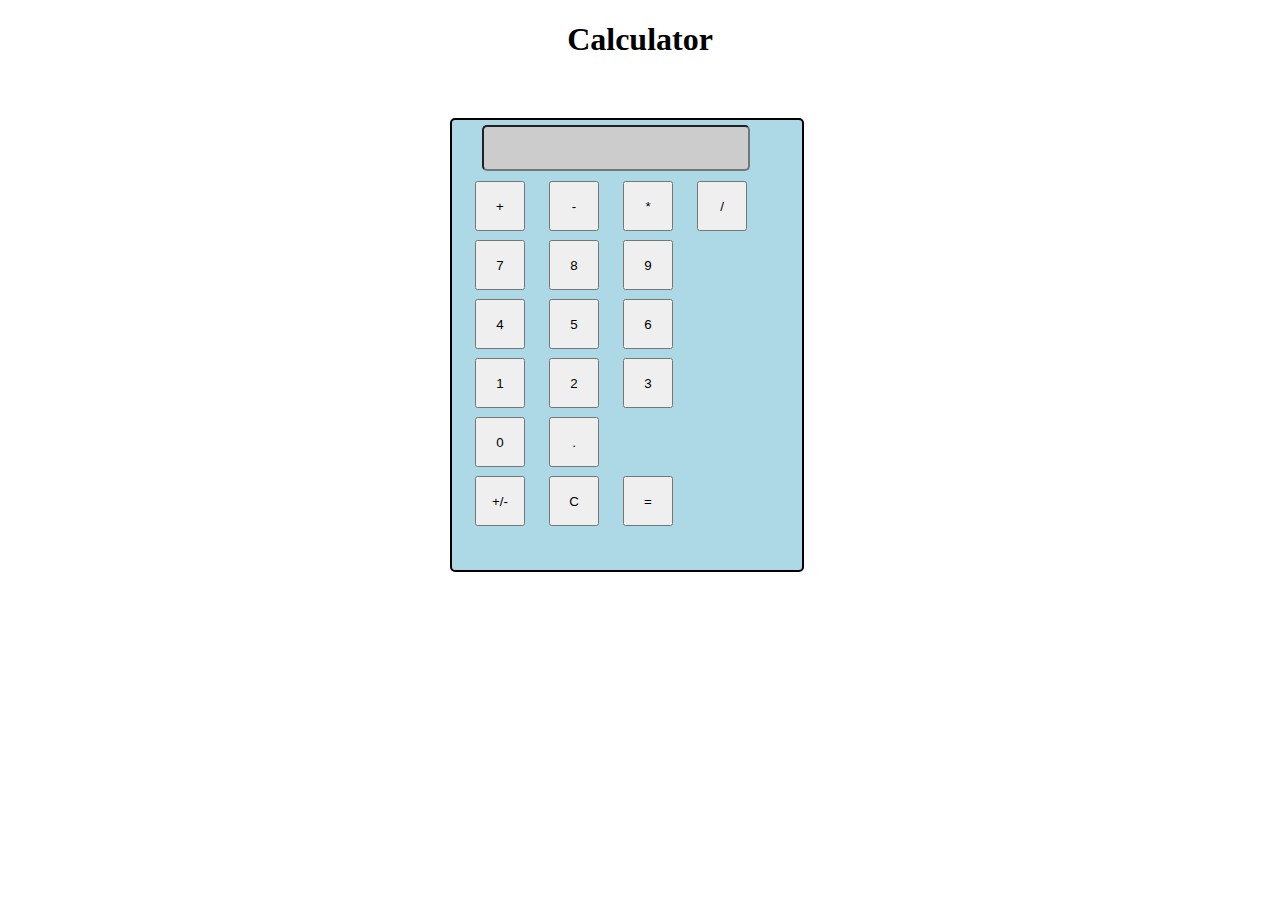
<file: index.html>
<!DOCTYPE html>
<html lang="en">
  <head>
    <meta charset="utf-8">
    <meta http-equiv="X-UA-Compatible" content="IE=edge">
    <meta name="viewport" content="width=device-width, initial-scale=1">
    <title>Mocha Spec Runner</title>
    <link rel="stylesheet" href="bower_components/mocha/mocha.css">
    <link rel="stylesheet" href="main.css">
  </head>
  <body>
	<h1> Calculator </h1>
     <section class="calc">
     
	    <table >
      <tr class="display">
				<input id="displayoutput">
      </tr>
       <section id="button">
      <tr class="operators"> 
			  <td><button class='operator'>+</button></td>
			  <td><button class='operator'>-</button></td>
			  <td><button class='operator'>*</button></td>
			  <td><button class='operator'>/</button></td>
      </tr>
      <tr class="numbers">
			  <td><button class='num'>7</button></td>
			  <td><button class='num'>8</button></td>
			  <td><button class='num'>9</button></td>
      </tr>  
      <tr>
			  <td><button class='num'>4</button></td>
			  <td><button class='num'>5</button></td>
			  <td><button class='num'>6</button></td>
      </tr>  
	  <tr>
			  <td><button class='num'>1</button></td>
			  <td><button class='num'>2</button></td>
			  <td><button class='num'>3</button></td>
      </tr>  
	  <tr>
			  <td><button class='num'>0</button></td>
			  <td><button class='num'>.</button></td>
  	  </tr>
      <tr class="helpers">
			  <td><button class='helper'>+/-</button></td>
			  <td><button class='helper'>C</button></td>
			  <td><button class='helper'>=</button></td>
      </tr>  
      </tr>    
	</table> 
	</section>            
    </section>
      <script src="bower_components/jquery/dist/jquery.js"></script>
      <script src="main.js"></script>
      <script src="bower_components/lodash/dist/lodash.js"></script>
  </body>
</html>
</file>
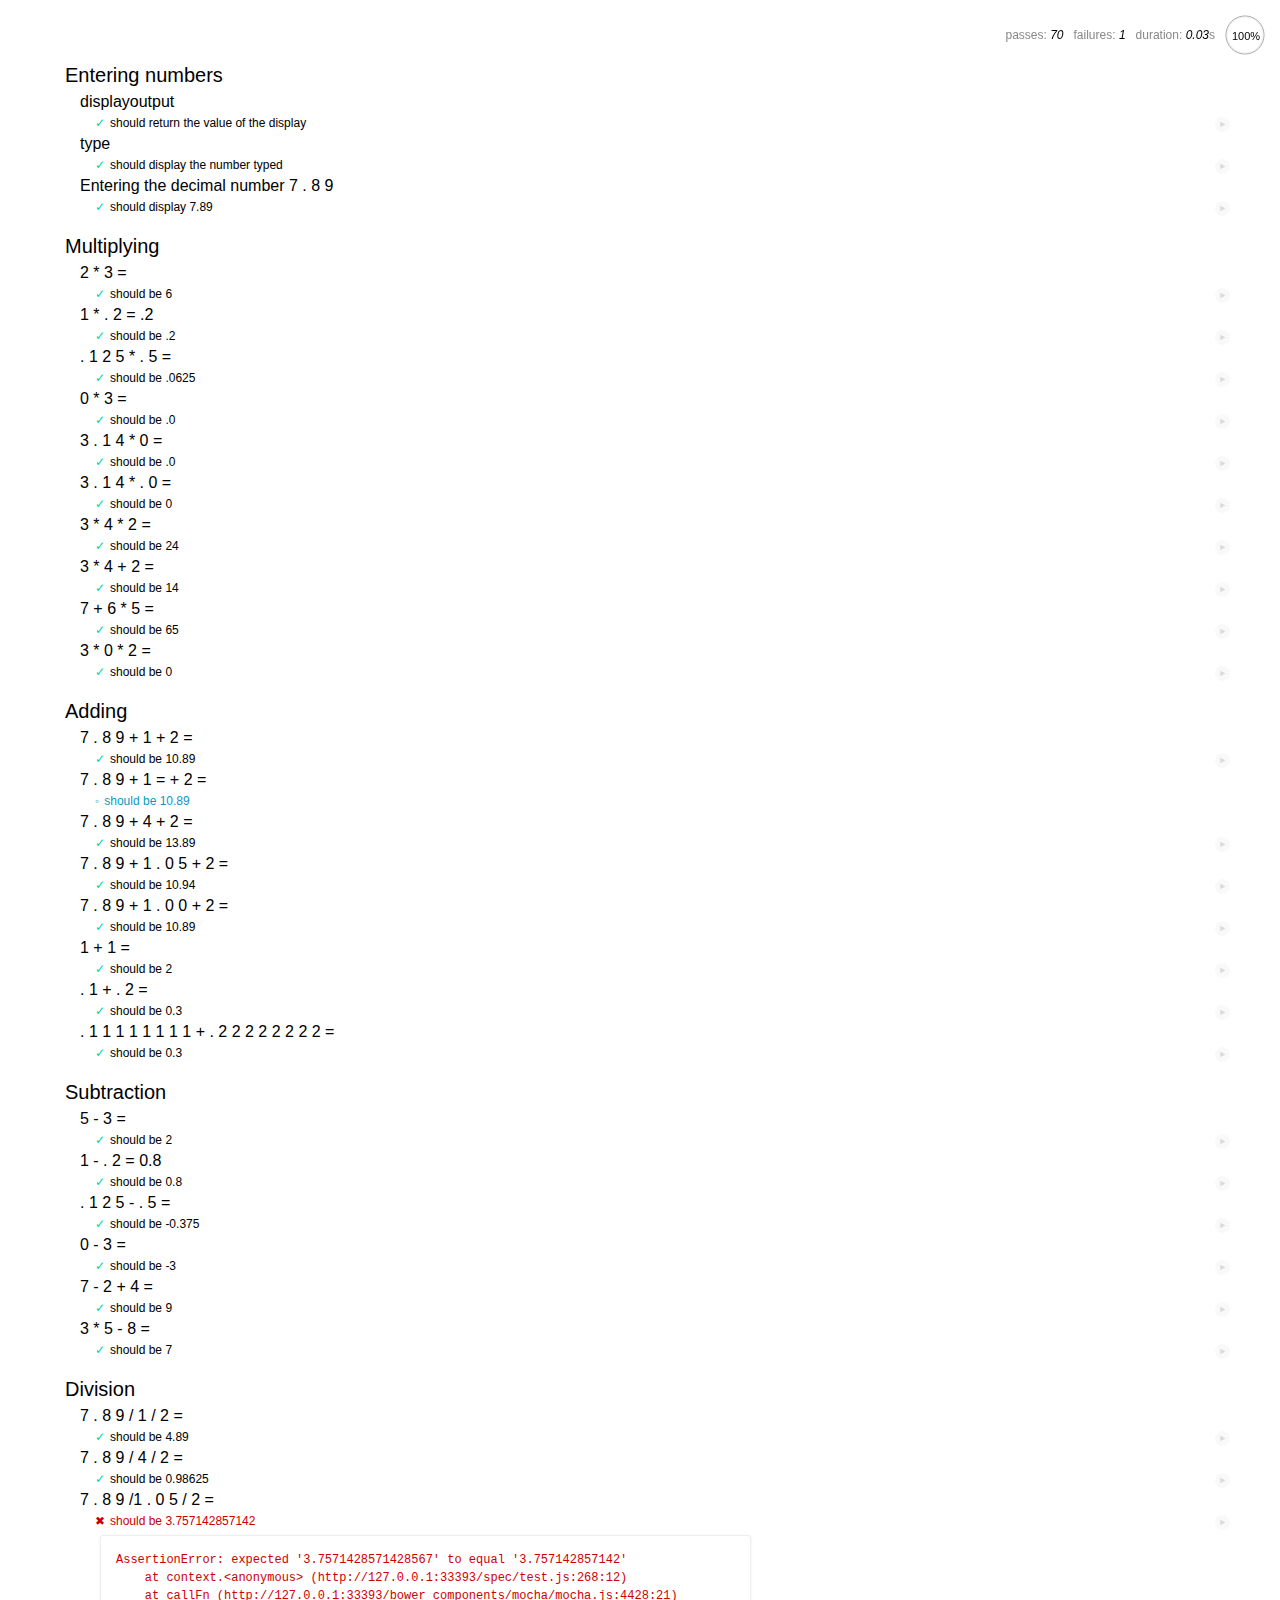
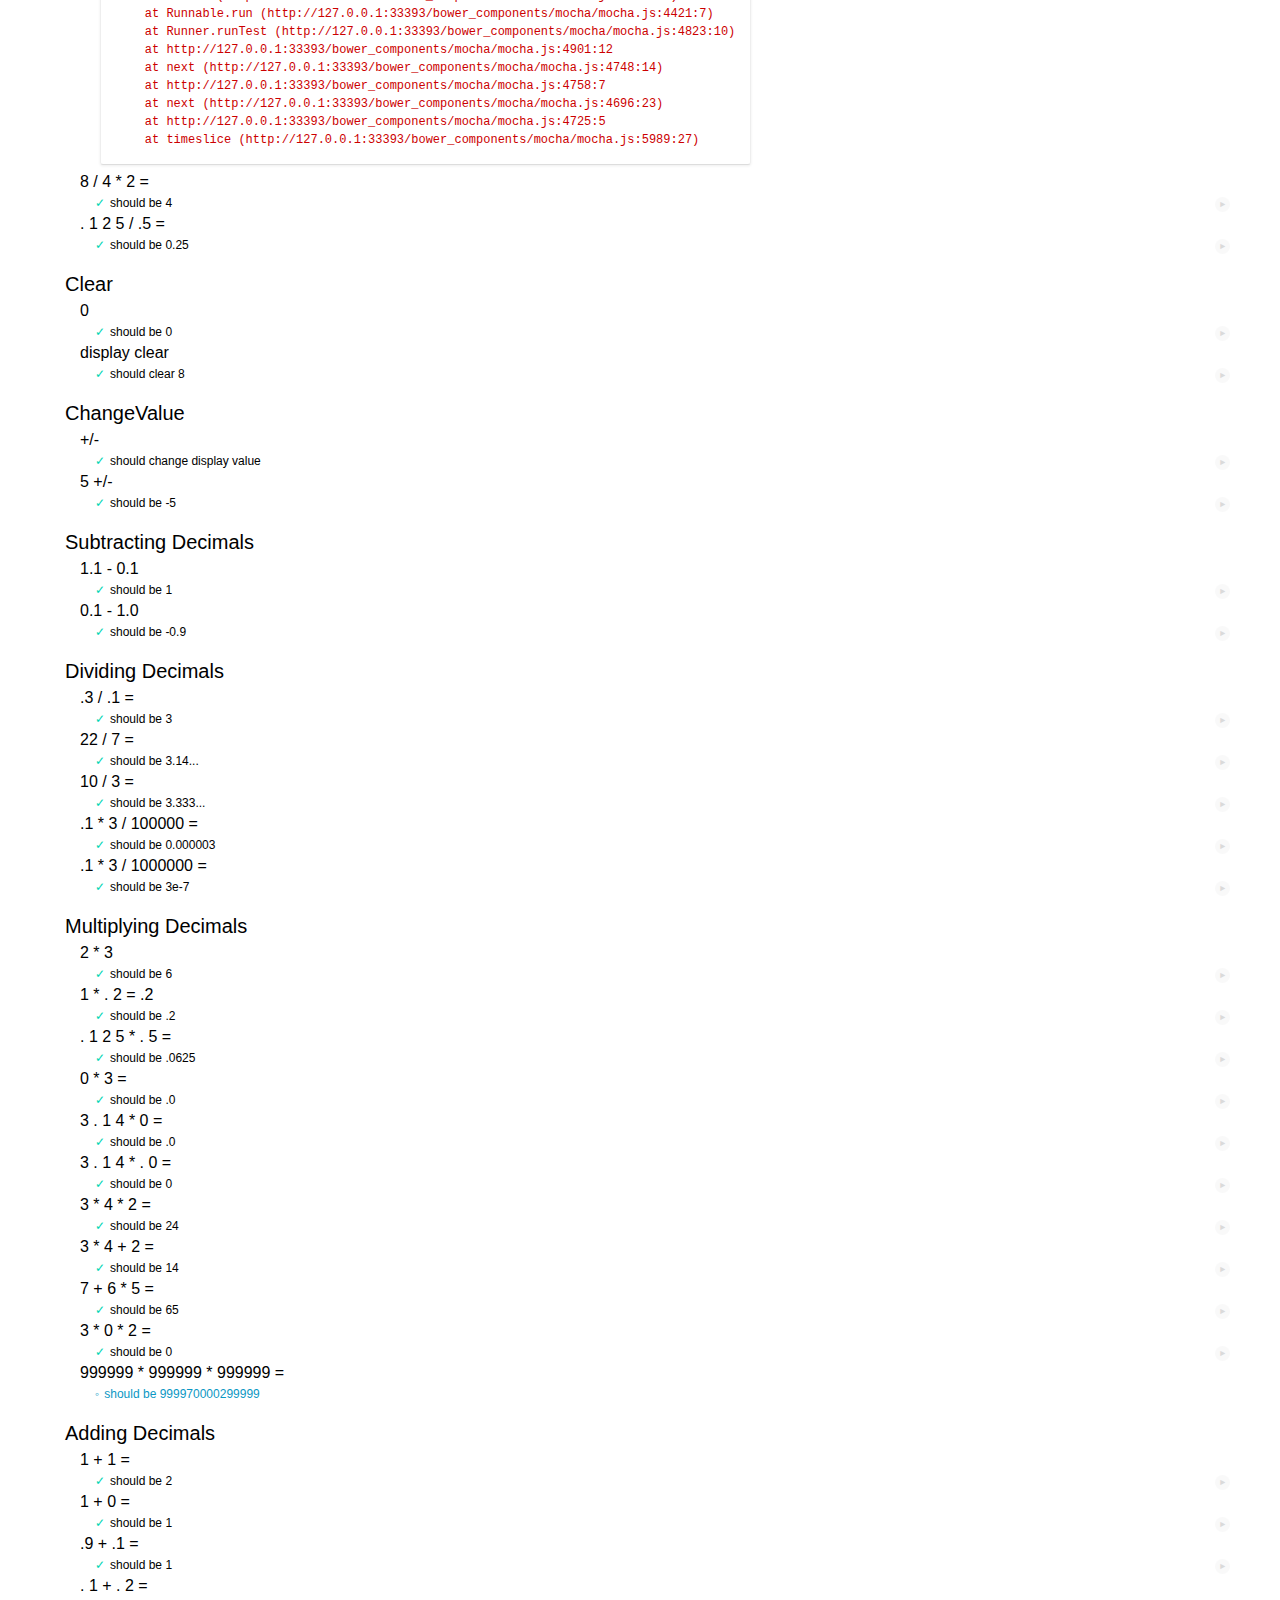
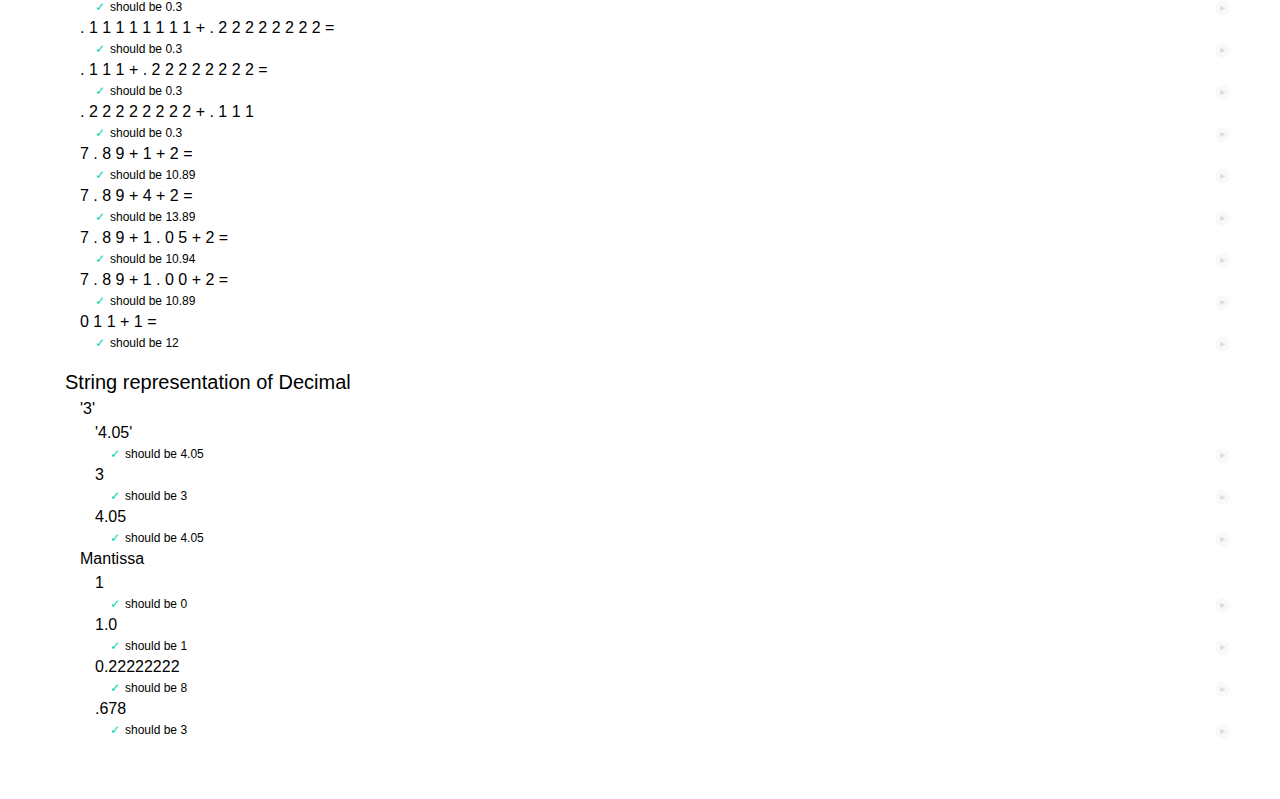
<file: spec/test.html>
<!doctype html>
<html lang="en">
  <head>
    <meta charset="utf-8">
    <meta http-equiv="X-UA-Compatible" content="IE=edge">
    <meta name="viewport" content="width=device-width, initial-scale=1">
    <title>Mocha Spec Runner</title>
    <link rel="stylesheet" href="../bower_components/mocha/mocha.css">
  </head>
  <body>
    <div id="mocha">
      <div class="mocha-fixture hidden">
        <input id="displayoutput">
      </div>
    </div>

    <script src="../bower_components/mocha/mocha.js"></script>
    <script>mocha.setup('bdd');</script>
    <!-- http://mochajs.org/#interfaces -->
    <!-- 'tdd' provides suite(), test(), setup(), & teardown() -->
    <!-- 'bdd' provides describe(), it(), before(), after(), beforeEach(), & afterEach() -->

    <script src="../bower_components/chai/chai.js"></script>
    <script>
        var assert = chai.assert;
        var expect = chai.expect;
        var should = chai.should();
    </script>

    <!-- include source files here... -->
    <script src="../bower_components/jquery/dist/jquery.min.js"></script>
    <script src="../main.js"></script>

    <!-- include spec files here... -->
    <script src="test.js"></script>
    <script src="decimaltest.js"></script>
    <script src="decimal.js"></script>
    <script>mocha.run()</script>
  </body>
</html>
</file>
<file: bower_components/mocha/mocha.css>
@charset "utf-8";

body {
  margin:0;
}

#mocha {
  font: 20px/1.5 "Helvetica Neue", Helvetica, Arial, sans-serif;
  margin: 60px 50px;
}

#mocha ul,
#mocha li {
  margin: 0;
  padding: 0;
}

#mocha ul {
  list-style: none;
}

#mocha h1,
#mocha h2 {
  margin: 0;
}

#mocha h1 {
  margin-top: 15px;
  font-size: 1em;
  font-weight: 200;
}

#mocha h1 a {
  text-decoration: none;
  color: inherit;
}

#mocha h1 a:hover {
  text-decoration: underline;
}

#mocha .suite .suite h1 {
  margin-top: 0;
  font-size: .8em;
}

#mocha .hidden {
  display: none;
}

#mocha h2 {
  font-size: 12px;
  font-weight: normal;
  cursor: pointer;
}

#mocha .suite {
  margin-left: 15px;
}

#mocha .test {
  margin-left: 15px;
  overflow: hidden;
}

#mocha .test.pending:hover h2::after {
  content: '(pending)';
  font-family: arial, sans-serif;
}

#mocha .test.pass.medium .duration {
  background: #c09853;
}

#mocha .test.pass.slow .duration {
  background: #b94a48;
}

#mocha .test.pass::before {
  content: '✓';
  font-size: 12px;
  display: block;
  float: left;
  margin-right: 5px;
  color: #00d6b2;
}

#mocha .test.pass .duration {
  font-size: 9px;
  margin-left: 5px;
  padding: 2px 5px;
  color: #fff;
  -webkit-box-shadow: inset 0 1px 1px rgba(0,0,0,.2);
  -moz-box-shadow: inset 0 1px 1px rgba(0,0,0,.2);
  box-shadow: inset 0 1px 1px rgba(0,0,0,.2);
  -webkit-border-radius: 5px;
  -moz-border-radius: 5px;
  -ms-border-radius: 5px;
  -o-border-radius: 5px;
  border-radius: 5px;
}

#mocha .test.pass.fast .duration {
  display: none;
}

#mocha .test.pending {
  color: #0b97c4;
}

#mocha .test.pending::before {
  content: '◦';
  color: #0b97c4;
}

#mocha .test.fail {
  color: #c00;
}

#mocha .test.fail pre {
  color: black;
}

#mocha .test.fail::before {
  content: '✖';
  font-size: 12px;
  display: block;
  float: left;
  margin-right: 5px;
  color: #c00;
}

#mocha .test pre.error {
  color: #c00;
  max-height: 300px;
  overflow: auto;
}

/**
 * (1): approximate for browsers not supporting calc
 * (2): 42 = 2*15 + 2*10 + 2*1 (padding + margin + border)
 *      ^^ seriously
 */
#mocha .test pre {
  display: block;
  float: left;
  clear: left;
  font: 12px/1.5 monaco, monospace;
  margin: 5px;
  padding: 15px;
  border: 1px solid #eee;
  max-width: 85%; /*(1)*/
  max-width: calc(100% - 42px); /*(2)*/
  word-wrap: break-word;
  border-bottom-color: #ddd;
  -webkit-border-radius: 3px;
  -webkit-box-shadow: 0 1px 3px #eee;
  -moz-border-radius: 3px;
  -moz-box-shadow: 0 1px 3px #eee;
  border-radius: 3px;
}

#mocha .test h2 {
  position: relative;
}

#mocha .test a.replay {
  position: absolute;
  top: 3px;
  right: 0;
  text-decoration: none;
  vertical-align: middle;
  display: block;
  width: 15px;
  height: 15px;
  line-height: 15px;
  text-align: center;
  background: #eee;
  font-size: 15px;
  -moz-border-radius: 15px;
  border-radius: 15px;
  -webkit-transition: opacity 200ms;
  -moz-transition: opacity 200ms;
  transition: opacity 200ms;
  opacity: 0.3;
  color: #888;
}

#mocha .test:hover a.replay {
  opacity: 1;
}

#mocha-report.pass .test.fail {
  display: none;
}

#mocha-report.fail .test.pass {
  display: none;
}

#mocha-report.pending .test.pass,
#mocha-report.pending .test.fail {
  display: none;
}
#mocha-report.pending .test.pass.pending {
  display: block;
}

#mocha-error {
  color: #c00;
  font-size: 1.5em;
  font-weight: 100;
  letter-spacing: 1px;
}

#mocha-stats {
  position: fixed;
  top: 15px;
  right: 10px;
  font-size: 12px;
  margin: 0;
  color: #888;
  z-index: 1;
}

#mocha-stats .progress {
  float: right;
  padding-top: 0;
}

#mocha-stats em {
  color: black;
}

#mocha-stats a {
  text-decoration: none;
  color: inherit;
}

#mocha-stats a:hover {
  border-bottom: 1px solid #eee;
}

#mocha-stats li {
  display: inline-block;
  margin: 0 5px;
  list-style: none;
  padding-top: 11px;
}

#mocha-stats canvas {
  width: 40px;
  height: 40px;
}

#mocha code .comment { color: #ddd; }
#mocha code .init { color: #2f6fad; }
#mocha code .string { color: #5890ad; }
#mocha code .keyword { color: #8a6343; }
#mocha code .number { color: #2f6fad; }

@media screen and (max-device-width: 480px) {
  #mocha {
    margin: 60px 0px;
  }

  #mocha #stats {
    position: absolute;
  }
}
</file>
<file: main.css>
h1 {
text-align: center;
}

.calc {
margin: 60px 450px;				
height: 450px;
width: 350px;
border: solid black 2px;
background-color: lightblue;
border-radius: 5px;
}

#displayoutput {
height: 40px;
width: 260px;
background-color: #CCC;
border-radius: 5px;
margin-top: 5px;
margin-left: 30px;
color: black;
}

tr button {
height: 50px;
width: 50px;
margin-top: 5px;
margin-left: 20px;
}
</file>
